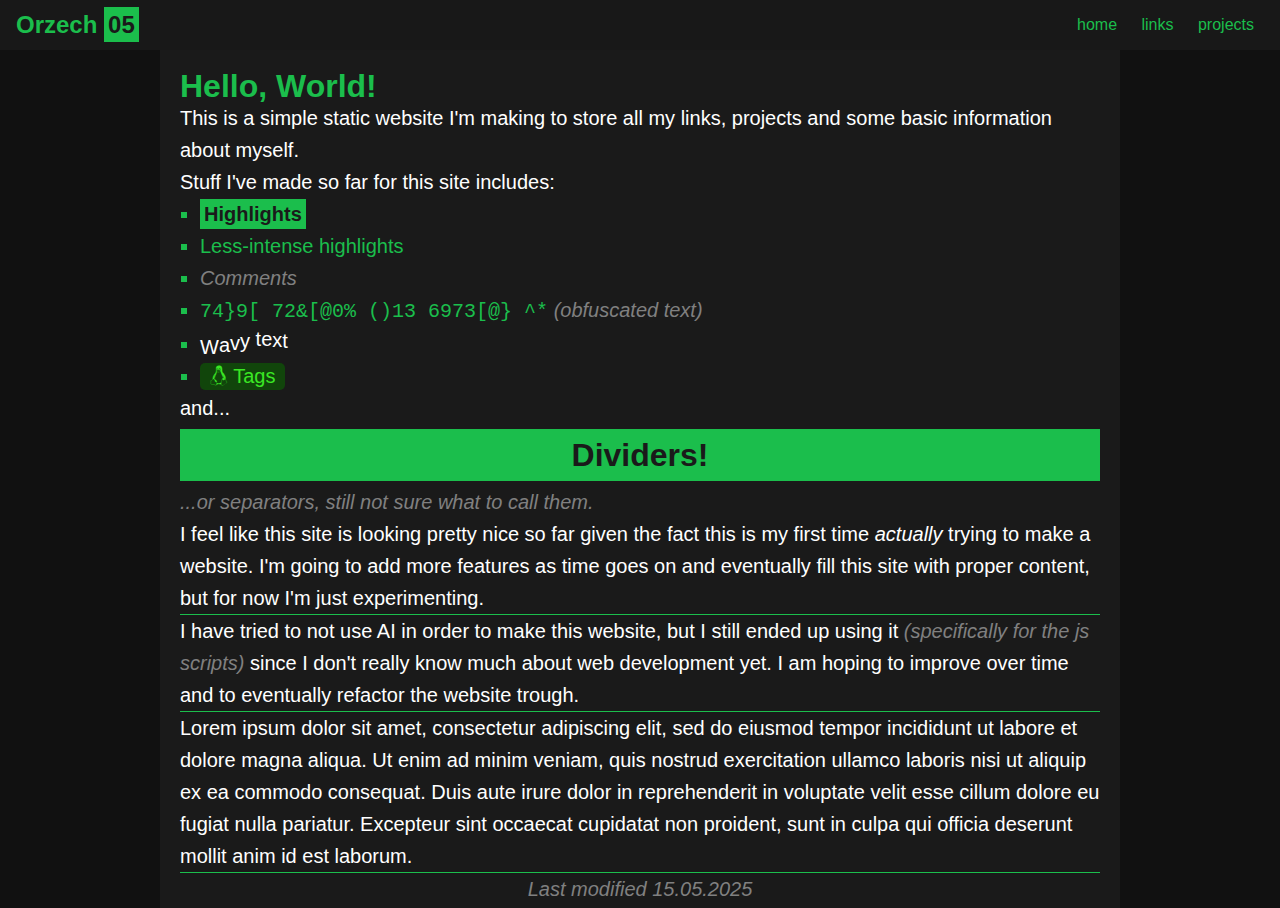
<file: index.html>
<!DOCTYPE html>
<html lang="en">

<head>
    <meta charset="UTF-8">
    <meta name="viewport" content="width=device-width, initial-scale=1.0">
    <title>Orzech05</title>
    <link rel="stylesheet" href="style.css">
    <link rel="stylesheet" href="https://cdnjs.cloudflare.com/ajax/libs/font-awesome/6.7.2/css/all.min.css">
    <link rel="shortcut icon" type="image/x-icon" href="assets/favicon.ico">
    <link rel="icon" type="image/png" href="assets/favicon.png">
</head>

<body>
    <nav>
        <p class="logo">Orzech <span class="highlight">05</span></p>
        <ul>
            <a href="index.html" class="navbar-list-element">home</a>
            <a href="index.html" class="navbar-list-element">links</a>
            <a href="projects.html" class="navbar-list-element">projects</a>
        </ul>
    </nav>

    <main>
        <h1>Hello, World!</h1>
        <p>This is a simple static website I'm making to store all my links, projects and some basic information about myself.</p>
        <p>Stuff I've made so far for this site includes:</p>
        <ul>
            <li><span class="highlight">Highlights</span></li>
            <li><span class="light-highlight">Less-intense highlights</span></li>
            <li><span class="comment">Comments</span></li>
            <li><span class="obfuscated">Sadly doesn't work without js</span> <span class="comment">(obfuscated text)</span></li>
            <li><span class="wavy">Wavy text</span></li>
            <li><span class="tag">
                <i class="fab fa-linux" style="color: var(--main-color);"></i>
                Tags
            </span></li>
        </ul>
        <p>and...</p>
        <div class="divider">Dividers!</div>
        <span class="comment">...or separators, still not sure what to call them.</span>
        <p>I feel like this site is looking pretty nice so far given the fact this is my first time <i>actually</i> trying to make a website. I'm going to add more features as time goes on and eventually fill this site with proper content, but for now I'm just experimenting.</p>
        <hr>
        <p>I have tried to not use AI in order to make this website, but I still ended up using it <span class="comment">(specifically for the js scripts)</span> since I don't really know much about web development yet. I am hoping to improve over time and to eventually refactor the website trough.</p>
        <hr>
        <p>Lorem ipsum dolor sit amet, consectetur adipiscing elit, sed do eiusmod tempor incididunt ut labore et dolore magna aliqua. Ut enim ad minim veniam, quis nostrud exercitation ullamco laboris nisi ut aliquip ex ea commodo consequat. Duis aute irure dolor in reprehenderit in voluptate velit esse cillum dolore eu fugiat nulla pariatur. Excepteur sint occaecat cupidatat non proident, sunt in culpa qui officia deserunt mollit anim id est laborum.</p>
        
        <footer><hr>
            Last modified 15.05.2025
        </footer>
    </main>

    <div class="background"></div>

    <script src="wavy.js"></script>
    <script src="obfuscated.js"></script>
</body>

</html>
</file>
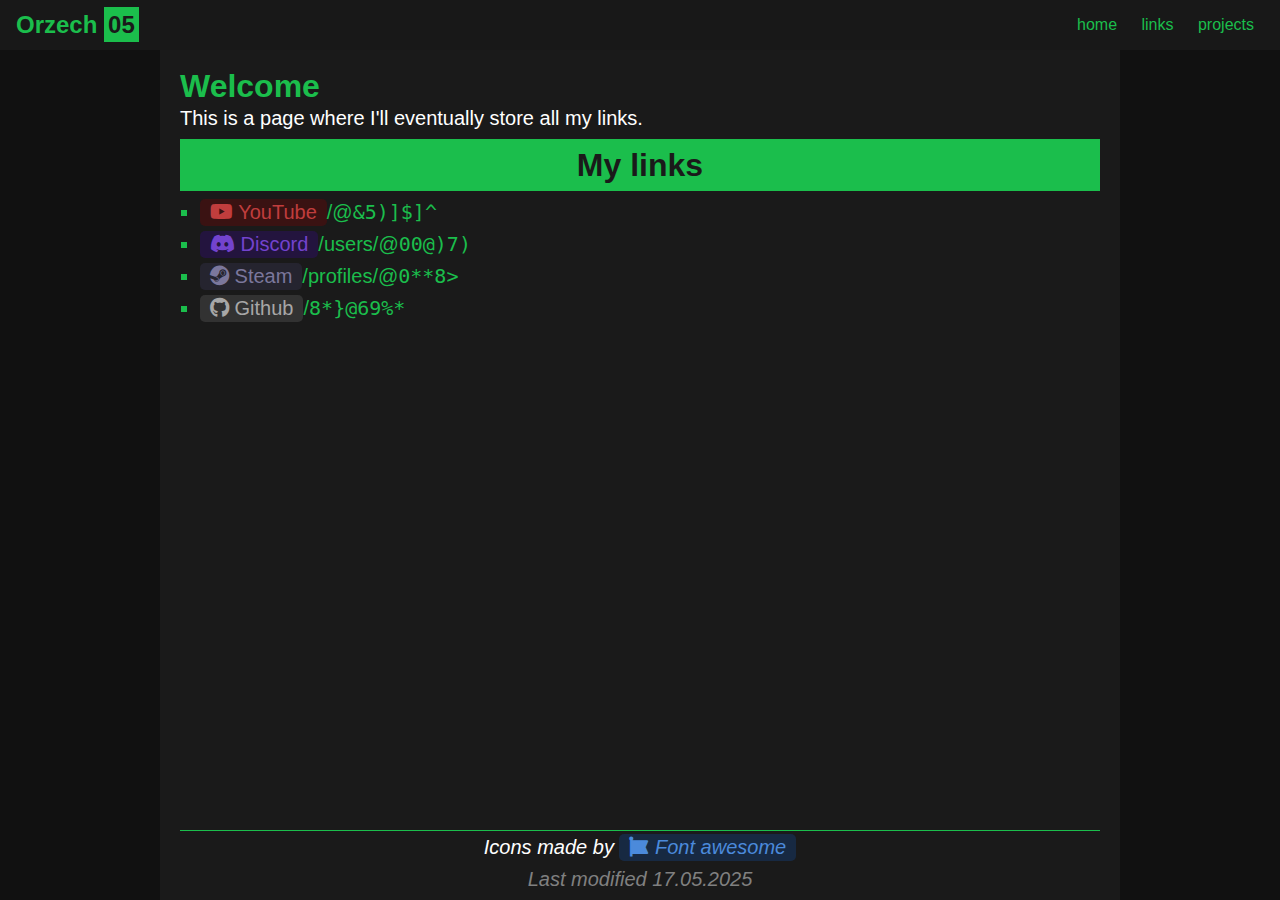
<file: links.html>
<!DOCTYPE html>
<html lang="en">

<head>
    <meta charset="UTF-8">
    <meta name="viewport" content="width=device-width, initial-scale=1.0">
    <title>Orzech05</title>
    <link rel="stylesheet" href="style.css">
    <link rel="stylesheet" href="https://cdnjs.cloudflare.com/ajax/libs/font-awesome/6.7.2/css/all.min.css">
    <link rel="shortcut icon" type="image/x-icon" href="assets/favicon.ico">
    <link rel="icon" type="image/png" href="assets/favicon.png">
</head>

<body>
    <nav>
        <a class="logo" href="index.html">Orzech <span class="highlight">05</span></a>
        <ul>
            <a href="index.html" class="navbar-list-element">home</a>
            <a href="links.html" class="navbar-list-element">links</a>
            <a href="projects.html" class="navbar-list-element">projects</a>
        </ul>
    </nav>

    <main>
        <h1>Welcome</h1>
        <p>This is a page where I'll eventually store all my links.</p>
        <div class="divider">My links</div>
        <ul>
            <li><a href="https://www.youtube.com/">
                <span class="tag" style="--main-color:rgb(192, 61, 61);">
                    <i class="fab fa-youtube"></i>
                    YouTube
                </span>/@<span class="obfuscated">thatsme</span>
            </a></li>
            <li><a href="https://discord.com/">
                <span class="tag" style="--main-color:rgb(115, 67, 206);">
                    <i class="fab fa-discord"></i>
                    Discord
                </span>/users/@<span class="obfuscated">alsome</span>
            </a></li>
            <li><a href="https://store.steampowered.com/">
                <span class="tag" style="--main-color:rgb(123, 119, 156);">
                    <i class="fab fa-steam"></i>
                    Steam
                </span>/profiles/@<span class="obfuscated">metoo</span>
            </a></li>
            <li><a href="https://github.com/">
                <span class="tag" style="--main-color:rgb(167, 167, 167);">
                    <i class="fab fa-github"></i>
                    Github
                </span>/<span class="obfuscated">yapdasme</span>
            </a></li>
        </ul>
        
        <footer><hr>
            <p>Icons made by
                <a href="https://fontawesome.com/">
                    <span class="tag" style="--main-color:rgb(75, 138, 219);">
                        <i class="fab fa-font-awesome"></i>
                        Font awesome
                    </span>
                </a>
            </p>
            Last modified 17.05.2025
        </footer>
    </main>

    <script src="wavy.js"></script>
    <script src="obfuscated.js"></script>
</body>

</html>
</file>
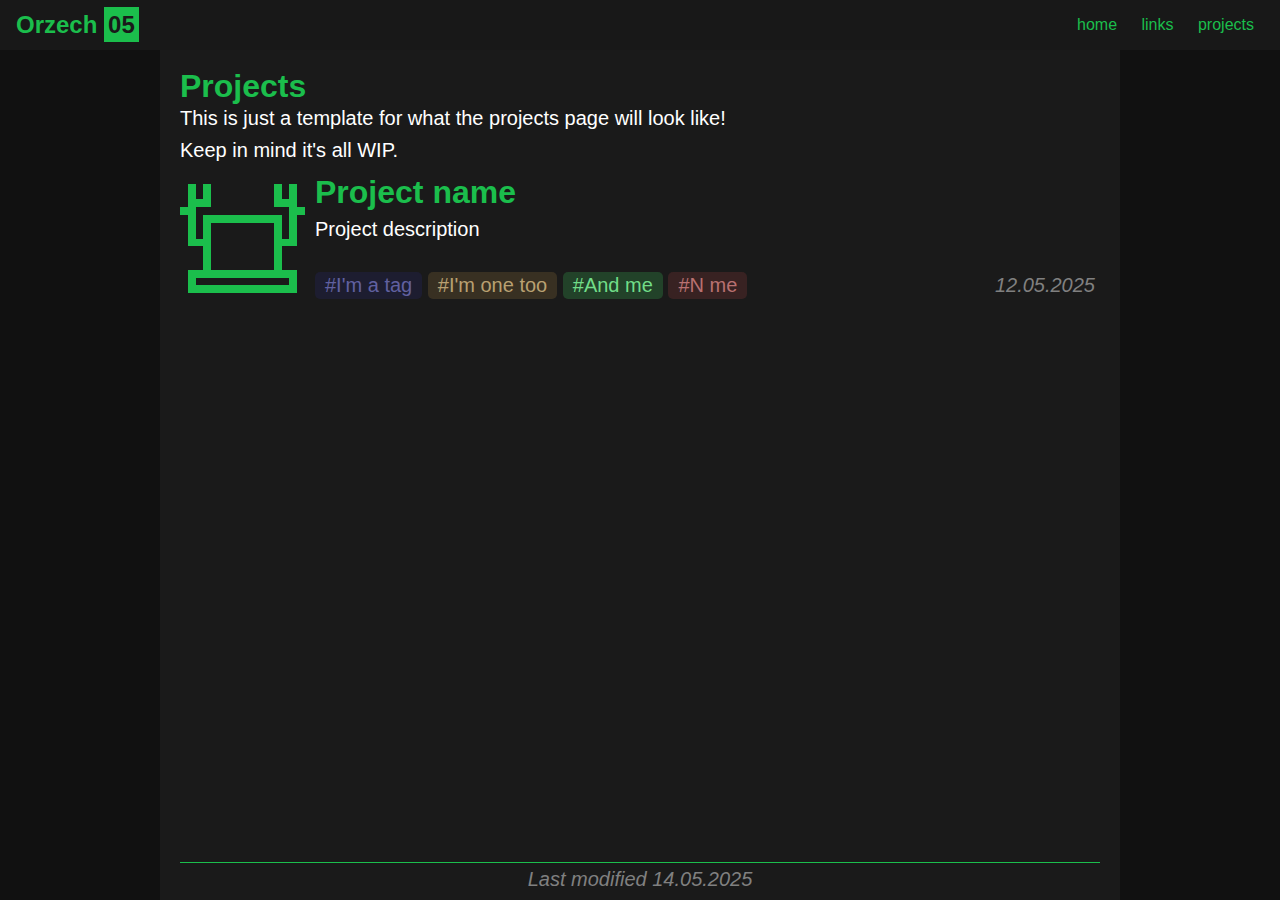
<file: projects.html>
<!DOCTYPE html>
<html lang="en">

<head>
    <meta charset="UTF-8">
    <meta name="viewport" content="width=device-width, initial-scale=1.0">
    <title>Orzech05</title>
    <link rel="stylesheet" href="style.css">
    <link rel="shortcut icon" type="image/x-icon" href="assets/favicon.ico">
    <link rel="icon" type="image/png" href="assets/favicon.png">
</head>

<body>
    <nav>
        <p class="logo">Orzech <span class="highlight">05</span></p>
        <ul>
            <a href="index.html" class="navbar-list-element">home</a>
            <a href="index.html" class="navbar-list-element">links</a>
            <a href="projects.html" class="navbar-list-element">projects</a>
        </ul>
    </nav>

    <main>
        <h1>Projects</h1>
        <p>This is just a template for what the projects page will look like!</p>
        <p>Keep in mind it's all WIP.</p>
        <div class="project">
            <a class="project-container" href="projects/project.html">
                <img src="assets/favicon.png" class="project-image">
                <h1 class="project-title">Project name</h1>
                <p class="project-description">Project description </p>
                <div class="project-tags">
                    <span class="tag" style="--main-color:rgb(97, 97, 160);">#I'm a tag</span>
                    <span class="tag" style="--main-color:rgb(185, 160, 113);">#I'm one too</span>
                    <span class="tag" style="--main-color:rgb(113, 221, 136);">#And me</span>
                    <span class="tag" style="--main-color:rgb(185, 113, 113);">#N me</span>
                </div>
                <p class="project-date">12.05.2025</p>
        </div>
        </a>
        </div>

        <footer>
            <hr>
            Last modified 14.05.2025
        </footer>
    </main>

    <div class="background"></div>

    <script src="wavy.js"></script>
    <script src="obfuscated.js"></script>
</body>

</html>
</file>
<file: style.css>
* {
    box-sizing: border-box;
    margin: 0;
    padding: 0;

    font-family: 'Trebuchet MS', 'Lucida Sans Unicode', 'Lucida Grande', 'Lucida Sans', Arial, sans-serif;

    --background: #1a1a1a;
    --background-dark: #181818;
    --background-darker: #111111;
    --foreground: #1bbe4c;
    --accent: #3ae724;
    --text-color: white;

    transition-duration: 0.2s;

    color: var(--text-color);
}

body {
    font-size: 16px;
    background-color: var(--background-darker);
}

/*Navbar*/

nav {
    display: flex;
    justify-content: space-between;
    align-items: center;
    height: 50px;
    padding: 0 1rem;

    background-color: var(--background-dark);
}

.logo {
    white-space: nowrap;

    font-size: 1.5rem;
    font-weight: bold;
    color: var(--foreground);
}

.logo:hover {
    text-decoration: none;
    color: var(--accent);
}

.logo:hover>span {
    background-color: var(--accent);
}

.navbar-list-element {
    padding: 10px;
}

/*Main*/

main {
    display: flex;
    flex-direction: column;
    margin: auto;
    overflow: hidden;

    background-color: var(--background);

    padding: 20px;
    font-size: 20px;
    line-height: 2rem;

    width: 75%;
    max-width: 1000px;
    min-height: calc(100vh - 50px);
}

.divider {
    overflow: auto;
    text-align: center;

    margin: 5px 0;
    padding: 10px;
    font-size: 2rem;

    font-weight: bold;
    color: var(--background);
    background-color: var(--foreground);
}

.border, input {
    padding: 2.5px;
    border-style: solid;
    border-radius: 2px;
    border-color: var(--foreground);
}

.highlight {
    padding: 0.25rem;

    font-weight: bold;
    color: var(--background);
    background-color: var(--foreground);
}

.light-highlight {
    color: var(--foreground);
}

.obfuscated {
    font-family: monospace;
    white-space: nowrap;
    color: var(--foreground);
}

.comment,
footer,
.project-date {
    margin-right: 0;
    
    font-style: italic;
    font-weight: lighter;
    color: gray;
}

.tag {
    display: inline-block;
    padding: 2px 10px;
    line-height: 23px;

    white-space: nowrap;
    border-radius: 5px;

    --main-color: var(--accent);
    --base-color: var(--hover-color, var(--main-color));

    color: var(--base-color);
    background-color: color-mix(in srgb, var(--base-color) 30%, rgba(0, 0, 0, 1));
}

.tag i {
    color: var(--base-color);
}

.wavy span {
    display: inline-block;
}

h1 {
    font-size: 2rem;
    color: var(--foreground);
}

ul {
    list-style-type: square;
    padding-left: 20px;
}

li {
    color: var(--foreground);
}

input {
    font-size: 1.5rem;
    caret-color: var(--accent);
    background-color: var(--background);

    outline: none;
}

input:focus {
    border-style: solid;
    border-color: var(--accent);
}

hr {
    border: 0;
    border-top: 1px solid var(--foreground);
}

footer {
    text-align: center;
    margin-top: auto;
    margin-bottom: -15px;
}

/*Links*/

a {
    text-decoration: none;
    color: var(--foreground);
}

a:hover {
    text-decoration: underline;
    color: var(--accent);
}

a:hover>.tag {
    --hover-color: var(--accent);
}

/*Links Page*/

.links {
    display: flex;
    flex-direction: column;

    padding: 10px;
    gap: 10px;
}

.social.tag {
    width: 100%;
    padding: 7.5px 10px;
}

/*Projects Page*/

.project-container,
.project-info-container {
    display: grid;
    grid-template-rows: min-content 1fr min-content;
    grid-template-columns: auto auto minmax(min-content, 1fr);
    grid-template-areas:
        'image title title'
        'image description description'
        'image tags date';

    margin: 10px 0;
}

.project-info-container {
    grid-template-columns: min-content;
    grid-template-areas:
        'image title title'
        'image description description'
        'image tags date'
        'links links date';
}

.project-image {
    grid-area: image;
    image-rendering: pixelated;

    margin-right: 10px;
    width: 125px;
    height: 125px;
}

.project-info-container>.project-image {
    width: 150px;
    height: 150px;
}

.project-title {
    grid-area: title;
    padding-bottom: 5px;
    overflow: auto;
}

.project-description {
    grid-area: description;
    overflow: auto;
}

.project-tags {
    grid-area: tags;
    max-height: 98px;
    overflow: auto;
}

.project-date {
    grid-area: date;
    margin-top: auto;
    text-align: right;
    padding-right: 5px;
}

.project-links {
    grid-area: links;
    max-height: 98px;
    overflow: auto;
}

.project-container:hover .project-title {
    text-decoration: underline;
    color: var(--accent);
}

.project-container:hover {
    padding: 5px;
    
    text-decoration: none;
    background-color: var(--background-dark);
}

/*Scaling*/

/*Fullscreen main when <=1000px*/

@media (max-width: 1000px) {
    main {
        width: 100%;
        padding: 1rem;
        border-radius: 0;
    }

    .project-container {
        grid-template-columns: 110px;
    }

    .project-image {
        width: 100px;
        height: 100px;
    }

    .project-tags, .project-links {
        max-height: 64px;
    }
}

/*Adjust elements for more space when <=500px*/

@media (max-width: 500px) {
    .links {
        padding: 10px 0;
    }
    
    .project-info-container > .project-image {
        margin: auto;
    }

    .project-container > .project-tags {
        display: none;
    }

    .project-info-container > .project-date {
        text-align: center;
    }

    .project-info-container {
        text-align: center;
        grid-template-columns: auto;
        grid-template-areas:
            'image'
            'title'
            'description'
            'date'
            'tags'
            'links';
    }
}

/*Make even more space when <=320px*/

@media (max-width: 320px) {
    .project-image {
        display: none;
    }

    .project-container {
        grid-template-areas:
            'title title'
            'description description'
            'tags date';
    }
}
</file>
